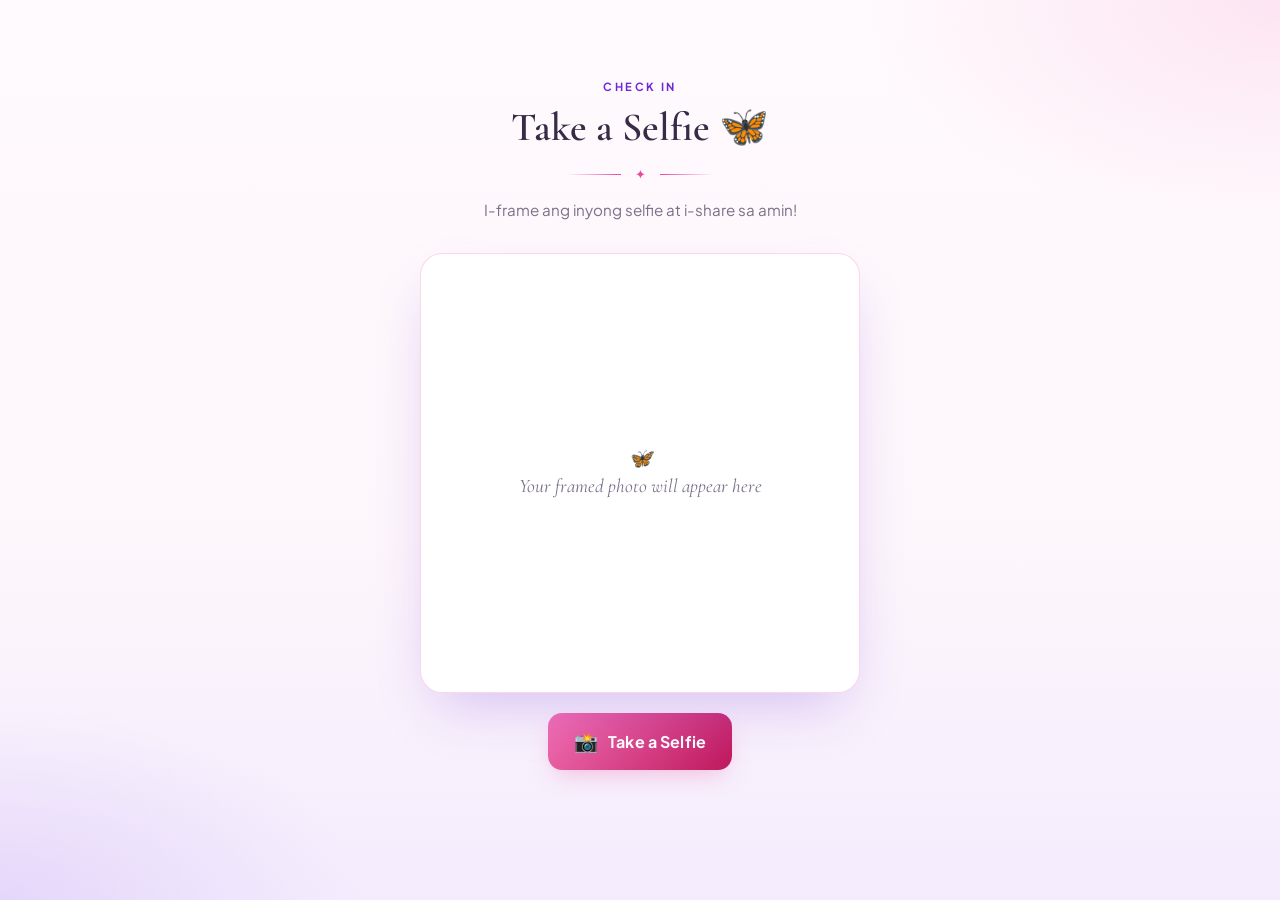
<file: selfie.html>
<!DOCTYPE html>
<html lang="en">
<head>
<meta charset="UTF-8">
<meta name="viewport" content="width=device-width, initial-scale=1.0">
<title>Take a Selfie — Olivia Flynn's Christening & 1st Birthday</title>
<meta name="theme-color" content="#fdf6fb">
<link rel="preconnect" href="https://fonts.googleapis.com">
<link rel="preconnect" href="https://fonts.gstatic.com" crossorigin>
<link href="https://fonts.googleapis.com/css2?family=Cormorant+Garamond:ital,wght@0,400;0,500;0,600;0,700;1,400;1,500&family=Plus+Jakarta+Sans:wght@400;500;600;700;800&display=swap" rel="stylesheet">
<link rel="stylesheet" href="style.css">
<link rel="stylesheet" href="selfie.css">
</head>
<body class="selfie-body">

  <main class="selfie-page">
    <div class="selfie-head">
      <span class="section-kicker">Check In</span>
      <h1 class="section-title">Take a Selfie 🦋</h1>
      <div class="title-ornament" aria-hidden="true"><span></span>✦<span></span></div>
      <p class="section-note">I-frame ang inyong selfie at i-share sa amin!</p>
    </div>

    <div class="selfie-stage">
      <div class="selfie-frame" id="selfieFrame">
        <canvas id="selfieCanvas" width="1080" height="1080"></canvas>
        <p class="selfie-placeholder" id="selfiePlaceholder">🦋<br>Your framed photo will appear here</p>
      </div>

      <input type="file" id="cameraInput" accept="image/*" capture="user" hidden>

      <div class="selfie-actions" id="captureActions">
        <button type="button" class="selfie-btn selfie-btn-primary" id="captureBtn">
          <span class="btn-icon" aria-hidden="true">📸</span>
          <span>Take a Selfie</span>
        </button>
      </div>

      <div class="selfie-actions" id="resultActions" hidden>
        <button type="button" class="selfie-btn selfie-btn-primary" id="shareBtn" hidden>
          <span class="btn-icon" aria-hidden="true">💌</span>
          <span>Share</span>
        </button>
        <button type="button" class="selfie-btn selfie-btn-primary" id="downloadBtn">
          <span class="btn-icon" aria-hidden="true">⬇️</span>
          <span>Download</span>
        </button>
        <button type="button" class="selfie-btn selfie-btn-secondary" id="retakeBtn">
          <span class="btn-icon" aria-hidden="true">🔄</span>
          <span>Retake</span>
        </button>
      </div>

      <p class="selfie-status" id="selfieStatus" aria-live="polite"></p>
    </div>
  </main>

  <script src="selfie.js"></script>
</body>
</html>
</file>
<file: style.css>
/* =========================================================================
   Olivia Flynn — Christening & 1st Birthday · location guide
   Theme: pink · violet · white butterflies. Mobile-first.
   ========================================================================= */

:root {
  --blush: #fdf6fb;
  --blush-2: #faeef7;
  --pink: #ec4899;
  --pink-deep: #be185d;
  --pink-soft: #fbd9ec;
  --pink-glow: rgba(236, 72, 153, 0.35);
  --violet: #8b5cf6;
  --violet-deep: #6d28d9;
  --violet-soft: #efe9fd;
  --violet-glow: rgba(139, 92, 246, 0.35);
  --ink: #372b47;
  --ink-soft: #7a7089;
  --white: #ffffff;
  --line: rgba(236, 72, 153, 0.22);

  --font-display: 'Cormorant Garamond', Georgia, 'Times New Roman', serif;
  --font-body: 'Plus Jakarta Sans', 'Segoe UI', Roboto, sans-serif;

  --radius: 22px;
  --radius-sm: 14px;
  --shadow-sm: 0 2px 10px rgba(55, 43, 71, 0.06);
  --shadow-md: 0 10px 30px -8px rgba(55, 43, 71, 0.16);
  --shadow-lg: 0 24px 60px -18px rgba(109, 40, 217, 0.28);
}

* { box-sizing: border-box; }

html { scroll-behavior: smooth; }

body {
  margin: 0;
  font-family: var(--font-body);
  color: var(--ink);
  background: var(--blush);
  line-height: 1.6;
  -webkit-font-smoothing: antialiased;
  overflow-x: hidden;
}

img { max-width: 100%; display: block; }

/* =========================================================================
   HERO
   ========================================================================= */
.hero {
  position: relative;
  overflow: hidden;
  text-align: center;
  padding: clamp(64px, 12vw, 110px) 20px 110px;
  background:
    radial-gradient(1100px 520px at 88% -12%, #e5d7fb 0%, transparent 62%),
    radial-gradient(900px 500px at 5% 6%, #fbd9ec 0%, transparent 58%),
    radial-gradient(700px 380px at 50% 100%, #f3e4fa 0%, transparent 70%),
    linear-gradient(178deg, #fffafd 0%, var(--blush) 68%, var(--blush-2) 100%);
}

/* soft floating color blobs */
.hero-blob {
  position: absolute;
  border-radius: 50%;
  filter: blur(70px);
  opacity: 0.65;
  pointer-events: none;
  animation: blob-drift 14s ease-in-out infinite alternate;
}

.hero-blob-pink {
  width: 360px; height: 360px;
  background: radial-gradient(circle, #f9c1de 0%, transparent 70%);
  top: -90px; left: -110px;
}

.hero-blob-violet {
  width: 400px; height: 400px;
  background: radial-gradient(circle, #d8c5f8 0%, transparent 70%);
  bottom: -70px; right: -130px;
  animation-delay: -7s;
}

@keyframes blob-drift {
  from { transform: translate3d(0, 0, 0) scale(1); }
  to   { transform: translate3d(28px, 18px, 0) scale(1.12); }
}

/* white butterflies */
.hero-butterflies { position: absolute; inset: 0; pointer-events: none; }

.butterfly-wrap {
  position: absolute;
  display: block;
  animation: butterfly-float 6.5s ease-in-out infinite;
}

.butterfly {
  display: block;
  width: 100%;
  height: 100%;
  fill: var(--white);
  filter: drop-shadow(0 6px 16px rgba(139, 92, 246, 0.45));
  animation: butterfly-flap 1.9s ease-in-out infinite;
}

.butterfly .antenna { stroke: var(--white); }

.butterfly-wrap.b1 { top: 11%; left: 7%;  width: 46px; height: 46px; rotate: -16deg; }
.butterfly-wrap.b2 { top: 19%; right: 9%; width: 34px; height: 34px; rotate: 14deg;  animation-delay: -2.1s; }
.butterfly-wrap.b3 { top: 58%; left: 4%;  width: 27px; height: 27px; rotate: 9deg;   animation-delay: -3.4s; }
.butterfly-wrap.b4 { bottom: 22%; right: 6%; width: 40px; height: 40px; rotate: -11deg; animation-delay: -1.2s; }
.butterfly-wrap.b5 { top: 4%; right: 35%; width: 23px; height: 23px; rotate: 22deg;  animation-delay: -4.6s; }

.butterfly-wrap.b2 .butterfly { animation-delay: -0.6s; }
.butterfly-wrap.b3 .butterfly { animation-delay: -1.1s; }
.butterfly-wrap.b4 .butterfly { animation-delay: -0.3s; }
.butterfly-wrap.b5 .butterfly { animation-delay: -1.5s; }

@keyframes butterfly-float {
  0%, 100% { transform: translate3d(0, 0, 0); }
  50%      { transform: translate3d(10px, -18px, 0); }
}

@keyframes butterfly-flap {
  0%, 100% { transform: scaleX(1); }
  50%      { transform: scaleX(0.7); }
}

/* sparkles */
.hero-sparkles { position: absolute; inset: 0; pointer-events: none; }

.sparkle {
  position: absolute;
  color: var(--pink);
  opacity: 0.7;
  animation: sparkle-twinkle 3.6s ease-in-out infinite;
  font-size: 14px;
}

.sparkle.s1 { top: 30%; left: 14%; font-size: 18px; }
.sparkle.s2 { top: 26%; right: 20%; animation-delay: 0.9s; color: var(--violet); }
.sparkle.s3 { top: 72%; left: 10%; animation-delay: 1.6s; font-size: 12px; color: var(--violet); }
.sparkle.s4 { top: 64%; right: 12%; animation-delay: 2.2s; font-size: 16px; }
.sparkle.s5 { top: 8%; left: 30%; animation-delay: 2.9s; color: var(--violet); font-size: 11px; }

@keyframes sparkle-twinkle {
  0%, 100% { opacity: 0.15; transform: scale(0.8) rotate(0deg); }
  50%       { opacity: 0.85; transform: scale(1.15) rotate(20deg); }
}

.hero-inner {
  position: relative;
  max-width: 520px;
  margin: 0 auto;
  animation: rise-in 0.9s cubic-bezier(0.22, 1, 0.36, 1) both;
}

@keyframes rise-in {
  from { opacity: 0; transform: translateY(26px); }
  to   { opacity: 1; transform: translateY(0); }
}

.hero-eyebrow {
  margin: 0 0 14px;
  letter-spacing: 0.22em;
  text-transform: uppercase;
  font-size: 0.72rem;
  font-weight: 600;
  color: var(--ink-soft);
}

.hero-name {
  margin: 0;
  font-family: var(--font-display);
  font-weight: 600;
  font-size: clamp(3rem, 13vw, 4.6rem);
  line-height: 1.02;
  letter-spacing: 0.01em;
  background: linear-gradient(120deg, var(--pink-deep) 0%, var(--pink) 38%, #a78bfa 72%, var(--violet-deep) 100%);
  -webkit-background-clip: text;
  background-clip: text;
  -webkit-text-fill-color: transparent;
  color: var(--pink-deep); /* fallback */
}

.hero-name-last {
  display: block;
  font-style: italic;
  font-weight: 500;
  font-size: 0.72em;
}

/* ornamental divider — thin lines with a star */
.hero-ornament,
.title-ornament,
.footer-ornament {
  display: flex;
  align-items: center;
  justify-content: center;
  gap: 14px;
  color: var(--pink);
  font-size: 0.8rem;
  margin: 22px auto;
}

.hero-ornament span,
.title-ornament span,
.footer-ornament span {
  display: block;
  width: 54px;
  height: 1px;
  background: linear-gradient(90deg, transparent, var(--pink));
}

.hero-ornament span:last-child,
.title-ornament span:last-child,
.footer-ornament span:last-child {
  background: linear-gradient(90deg, var(--pink), transparent);
}

/* celebrant photo — arch frame with gradient border */
.hero-photo {
  position: relative;
  width: min(250px, 64vw);
  margin: 26px auto 28px;
}

.hero-photo-frame {
  padding: 6px;
  background: linear-gradient(150deg, #f472b6 0%, #d8a9f0 45%, var(--violet) 100%);
  border-radius: 140px 140px 26px 26px;
  box-shadow:
    0 20px 48px -14px rgba(139, 92, 246, 0.5),
    0 8px 22px -8px var(--pink-glow);
}

.hero-photo-frame img {
  display: block;
  width: 100%;
  aspect-ratio: 4 / 5;
  object-fit: cover;
  object-position: center 18%;
  border-radius: 134px 134px 20px 20px;
  border: 4px solid var(--white);
}

.photo-butterfly {
  position: absolute;
  top: -16px;
  right: -12px;
  width: 42px;
  height: 42px;
  rotate: 18deg;
  animation: butterfly-float 6.5s ease-in-out infinite;
}

.photo-butterfly .butterfly {
  filter: drop-shadow(0 5px 12px rgba(190, 24, 93, 0.45));
}

.hero-badge {
  display: inline-block;
  margin: 0 0 22px;
  padding: 9px 22px;
  border-radius: 999px;
  background: linear-gradient(120deg, #fce4f1, var(--pink-soft) 55%, #eadcfc);
  border: 1px solid var(--line);
  color: var(--pink-deep);
  font-weight: 700;
  font-size: 0.88rem;
  letter-spacing: 0.02em;
  box-shadow: 0 4px 18px -6px var(--pink-glow);
}

.hero-date {
  display: flex;
  align-items: center;
  justify-content: center;
  gap: 10px;
  width: fit-content;
  margin: 0 auto 22px;
  padding: 12px 26px;
  font-family: var(--font-display);
  font-size: 1.35rem;
  font-weight: 600;
  letter-spacing: 0.03em;
  color: var(--ink);
  background: rgba(255, 255, 255, 0.78);
  backdrop-filter: blur(8px);
  -webkit-backdrop-filter: blur(8px);
  border: 1px solid rgba(255, 255, 255, 0.95);
  border-radius: 999px;
  box-shadow: var(--shadow-md);
}

.hero-date-icon { font-size: 1.1rem; }

.hero-events {
  display: flex;
  flex-direction: column;
  gap: 12px;
  margin-bottom: 26px;
}

.hero-event {
  display: flex;
  align-items: center;
  gap: 15px;
  text-align: left;
  background: rgba(255, 255, 255, 0.75);
  backdrop-filter: blur(10px);
  -webkit-backdrop-filter: blur(10px);
  border: 1px solid rgba(255, 255, 255, 0.95);
  border-radius: var(--radius-sm);
  padding: 15px 18px;
  box-shadow: var(--shadow-sm);
  transition: transform 0.25s ease, box-shadow 0.25s ease;
}

.hero-event:hover {
  transform: translateY(-2px);
  box-shadow: var(--shadow-md);
}

.event-icon {
  display: grid;
  place-items: center;
  width: 46px;
  height: 46px;
  flex-shrink: 0;
  font-size: 1.35rem;
  border-radius: 50%;
  background: linear-gradient(140deg, var(--violet-soft), #ffffff);
  border: 1px solid rgba(139, 92, 246, 0.35);
}

.hero-event:first-child .event-icon {
  background: linear-gradient(140deg, var(--pink-soft), #ffffff);
  border-color: rgba(236, 72, 153, 0.35);
}

.event-text { display: flex; flex-direction: column; gap: 1px; }

.event-time {
  font-weight: 800;
  font-size: 0.98rem;
  color: var(--ink);
  letter-spacing: 0.01em;
}

.event-venue { font-size: 0.85rem; color: var(--ink-soft); }

.hero-verse {
  font-family: var(--font-display);
  font-style: italic;
  font-size: 1.18rem;
  color: var(--ink-soft);
  max-width: 400px;
  margin: 0 auto;
  line-height: 1.5;
}

.hero-verse-author {
  display: block;
  font-family: var(--font-body);
  font-style: normal;
  font-size: 0.75rem;
  letter-spacing: 0.14em;
  text-transform: uppercase;
  margin-top: 8px;
  color: var(--violet-deep);
}

.hero-wall-btn {
  display: inline-flex;
  align-items: center;
  gap: 10px;
  margin-top: 26px;
  padding: 15px 28px;
  border-radius: 999px;
  font-family: var(--font-body);
  font-weight: 700;
  font-size: 0.98rem;
  color: var(--white);
  text-decoration: none;
  background: linear-gradient(135deg, var(--pink) 0%, var(--violet-deep) 100%);
  box-shadow: 0 12px 28px -8px var(--violet-glow);
  transition: transform 0.12s ease, box-shadow 0.25s ease, filter 0.2s ease;
}

.hero-wall-btn:hover { filter: brightness(1.06); }
.hero-wall-btn:active { transform: scale(0.97); }

/* wave divider at hero's bottom edge */
.hero-wave {
  position: absolute;
  left: 0; right: 0; bottom: -1px;
  color: var(--blush);
  line-height: 0;
}

.hero-wave svg { width: 100%; height: 46px; display: block; }

/* =========================================================================
   SECTION SCAFFOLDING
   ========================================================================= */
.section {
  padding: clamp(56px, 9vw, 84px) 20px;
  max-width: 680px;
  margin: 0 auto;
}

.section-head { text-align: center; margin-bottom: 34px; }

.section-kicker {
  display: inline-block;
  font-size: 0.7rem;
  font-weight: 700;
  letter-spacing: 0.22em;
  text-transform: uppercase;
  color: var(--violet-deep);
  margin-bottom: 8px;
}

.section-title {
  font-family: var(--font-display);
  font-weight: 600;
  font-size: clamp(1.9rem, 6vw, 2.5rem);
  margin: 0;
  color: var(--ink);
  line-height: 1.15;
}

.title-ornament { margin: 14px auto 0; }

.section-note {
  color: var(--ink-soft);
  font-size: 0.95rem;
  margin: 14px 0 0;
}

.section-aside {
  display: inline-block;
  margin: 10px 0 2px;
  padding: 6px 16px;
  border-radius: 999px;
  background: linear-gradient(120deg, #fce4f1, var(--pink-soft) 55%, #eadcfc);
  border: 1px solid var(--line);
  color: var(--pink-deep);
  font-weight: 700;
  font-size: 0.82rem;
  letter-spacing: 0.01em;
}

/* alt (tinted) section spans full width, content stays centered */
.section-alt {
  max-width: 100%;
  background:
    radial-gradient(700px 320px at 100% 0%, rgba(251, 217, 236, 0.65) 0%, transparent 60%),
    radial-gradient(600px 300px at 0% 100%, rgba(216, 197, 248, 0.55) 0%, transparent 60%),
    linear-gradient(180deg, #f4ecfd 0%, #fbe9f5 100%);
}

.section-alt-inner { max-width: 640px; margin: 0 auto; }

/* scroll-reveal */
.reveal {
  opacity: 0;
  transform: translateY(28px);
  transition: opacity 0.7s cubic-bezier(0.22, 1, 0.36, 1),
              transform 0.7s cubic-bezier(0.22, 1, 0.36, 1);
}

.reveal.is-visible { opacity: 1; transform: translateY(0); }

/* =========================================================================
   DIRECTIONS
   ========================================================================= */
.venue-block { margin-bottom: 52px; }
.venue-block:last-child { margin-bottom: 0; }

.venue-heading {
  display: flex;
  align-items: center;
  gap: 14px;
  padding: 14px 18px;
  background: var(--white);
  border: 1px solid var(--line);
  border-radius: var(--radius-sm);
  box-shadow: var(--shadow-sm);
}

.venue-heading-icon {
  display: grid;
  place-items: center;
  width: 44px;
  height: 44px;
  flex-shrink: 0;
  font-size: 1.3rem;
  border-radius: 12px;
  background: linear-gradient(140deg, var(--pink-soft), #fdf0f8);
}

.venue-heading-text { flex: 1; min-width: 0; }

.venue-heading-text h3 {
  margin: 0;
  font-family: var(--font-display);
  font-size: 1.35rem;
  font-weight: 700;
  line-height: 1.2;
  color: var(--ink);
}

.venue-heading-text p {
  margin: 1px 0 0;
  font-size: 0.78rem;
  letter-spacing: 0.06em;
  text-transform: uppercase;
  color: var(--ink-soft);
}

.venue-heading-time {
  flex-shrink: 0;
  font-size: 0.82rem;
  font-weight: 800;
  color: var(--pink-deep);
  background: var(--pink-soft);
  border-radius: 999px;
  padding: 6px 14px;
  letter-spacing: 0.02em;
}

.directions-grid {
  display: flex;
  flex-direction: column;
  gap: 18px;
  margin-top: 18px;
}

@media (min-width: 560px) {
  .directions-grid { flex-direction: row; }
}

.direction-card {
  flex: 1;
  background: var(--white);
  border: 1px solid rgba(55, 43, 71, 0.06);
  border-radius: var(--radius);
  box-shadow: var(--shadow-md);
  padding: 20px;
  text-align: center;
  transition: transform 0.25s ease, box-shadow 0.25s ease;
}

.direction-card:hover {
  transform: translateY(-3px);
  box-shadow: var(--shadow-lg);
}

.direction-btn {
  display: flex;
  align-items: center;
  justify-content: center;
  gap: 10px;
  width: 100%;
  padding: 17px 16px;
  border-radius: 14px;
  font-size: 1.05rem;
  font-weight: 700;
  letter-spacing: 0.01em;
  text-decoration: none;
  color: var(--white);
  min-height: 58px;
  transition: transform 0.12s ease, box-shadow 0.25s ease, filter 0.2s ease;
}

.direction-btn:hover { filter: brightness(1.06); }
.direction-btn:active { transform: scale(0.97); }

.waze-btn {
  background: linear-gradient(135deg, #9d74f7 0%, var(--violet-deep) 100%);
  box-shadow: 0 10px 24px -8px var(--violet-glow);
}

.gmaps-btn {
  background: linear-gradient(135deg, #f472b6 0%, var(--pink-deep) 100%);
  box-shadow: 0 10px 24px -8px var(--pink-glow);
}

.btn-icon { font-size: 1.3rem; }

.qr-wrap { margin-top: 18px; }

.qr-code {
  display: flex;
  justify-content: center;
  align-items: center;
  margin: 0 auto;
  padding: 12px;
  background: var(--white);
  border: 1px solid var(--line);
  border-radius: 16px;
  width: fit-content;
  box-shadow: inset 0 0 0 4px var(--blush);
}

.qr-code img,
.qr-code table {
  width: 138px !important;
  height: 138px !important;
  border-radius: 6px;
}

.qr-caption {
  margin: 12px 0 0;
  font-size: 0.8rem;
  letter-spacing: 0.04em;
  color: var(--ink-soft);
}

/* =========================================================================
   LANDMARKS — timeline
   ========================================================================= */
.landmark-list {
  display: flex;
  flex-direction: column;
  position: relative;
}

.landmark-step {
  display: flex;
  gap: 16px;
  position: relative;
  padding-bottom: 30px;
}

.landmark-step:last-child { padding-bottom: 0; }

.landmark-marker {
  display: flex;
  flex-direction: column;
  align-items: center;
  flex-shrink: 0;
}

.landmark-number {
  display: flex;
  align-items: center;
  justify-content: center;
  width: 40px;
  height: 40px;
  border-radius: 50%;
  background: linear-gradient(140deg, #f472b6 0%, var(--violet) 100%);
  color: var(--white);
  font-weight: 800;
  font-size: 1rem;
  flex-shrink: 0;
  box-shadow: 0 6px 16px -4px var(--pink-glow), inset 0 1px 0 rgba(255, 255, 255, 0.4);
  border: 2px solid rgba(255, 255, 255, 0.9);
}

.landmark-line {
  flex: 1;
  width: 2px;
  margin-top: 6px;
  background: linear-gradient(180deg, var(--violet) 0%, rgba(139, 92, 246, 0.15) 100%);
  border-radius: 2px;
}

.landmark-card {
  flex: 1;
  min-width: 0;
  background: var(--white);
  border: 1px solid rgba(55, 43, 71, 0.06);
  border-radius: var(--radius);
  box-shadow: var(--shadow-md);
  overflow: hidden;
  transition: transform 0.25s ease, box-shadow 0.25s ease;
}

.landmark-card:hover {
  transform: translateY(-3px);
  box-shadow: var(--shadow-lg);
}

.landmark-image-wrap {
  width: 100%;
  aspect-ratio: 16 / 10;
  background: linear-gradient(140deg, var(--violet-soft), var(--pink-soft));
  display: flex;
  align-items: center;
  justify-content: center;
  overflow: hidden;
  color: var(--ink-soft);
  font-size: 0.85rem;
  text-align: center;
  padding: 0;
}

.landmark-image-wrap img {
  width: 100%;
  height: 100%;
  object-fit: cover;
  transition: transform 0.5s ease;
}

.landmark-card:hover .landmark-image-wrap img { transform: scale(1.04); }

.landmark-caption {
  padding: 15px 18px 17px;
  font-size: 1rem;
  font-weight: 600;
  margin: 0;
  color: var(--ink);
}

/* =========================================================================
   LIVE MAP
   ========================================================================= */
.map-card {
  background: var(--white);
  border: 1px solid rgba(55, 43, 71, 0.06);
  border-radius: var(--radius);
  box-shadow: var(--shadow-md);
  padding: 16px;
  margin-bottom: 26px;
}

.map-card:last-child { margin-bottom: 0; }

.map-label {
  text-align: center;
  font-family: var(--font-display);
  font-size: 1.25rem;
  font-weight: 700;
  margin: 2px 0 12px;
  color: var(--ink);
}

.map-embed-wrap {
  width: 100%;
  height: 320px;
  border-radius: var(--radius-sm);
  overflow: hidden;
}

/* =========================================================================
   FOOTER
   ========================================================================= */
.footer {
  background:
    radial-gradient(600px 280px at 50% -10%, rgba(236, 72, 153, 0.22) 0%, transparent 60%),
    linear-gradient(180deg, #342647 0%, #251a36 100%);
  color: var(--blush);
  text-align: center;
  padding: 52px 20px 46px;
}

.footer-inner { max-width: 640px; margin: 0 auto; }

.footer-ornament { margin: 0 auto 30px; }

.footer-venues {
  display: flex;
  flex-direction: column;
  gap: 14px;
  margin-bottom: 30px;
}

@media (min-width: 560px) {
  .footer-venues { flex-direction: row; }
  .footer-venue-card { flex: 1; }
}

.footer-venue-card {
  background: rgba(255, 255, 255, 0.05);
  border: 1px solid rgba(255, 255, 255, 0.1);
  border-radius: var(--radius-sm);
  padding: 18px 16px;
}

.footer-venue {
  font-family: var(--font-display);
  font-size: 1.2rem;
  font-weight: 700;
  margin: 0 0 6px;
  color: #f5c9e4;
}

.footer-address,
.footer-coords {
  margin: 3px 0;
  font-size: 0.86rem;
  color: rgba(253, 246, 251, 0.72);
}

.footer-coords {
  font-size: 0.74rem;
  letter-spacing: 0.06em;
  color: rgba(253, 246, 251, 0.45);
}

.footer-note { margin: 0 0 10px; font-size: 1rem; }

.footer-name {
  margin: 0;
  font-family: var(--font-display);
  font-style: italic;
  font-size: 0.95rem;
  letter-spacing: 0.12em;
  color: rgba(253, 246, 251, 0.5);
}

/* =========================================================================
   MOTION PREFERENCES
   ========================================================================= */
@media (prefers-reduced-motion: reduce) {
  html { scroll-behavior: auto; }

  .hero-inner,
  .hero-blob,
  .butterfly-wrap,
  .butterfly,
  .photo-butterfly,
  .sparkle { animation: none; }

  .reveal {
    opacity: 1;
    transform: none;
    transition: none;
  }

  .hero-event,
  .direction-card,
  .landmark-card,
  .landmark-image-wrap img,
  .direction-btn,
  .hero-wall-btn { transition: none; }
}
</file>
<file: selfie.css>
/* =========================================================================
   Selfie / Check-In page — reuses palette & fonts from style.css
   ========================================================================= */

.selfie-body {
  min-height: 100vh;
  background:
    radial-gradient(700px 380px at 100% 0%, rgba(251, 217, 236, 0.65) 0%, transparent 60%),
    radial-gradient(600px 320px at 0% 100%, rgba(216, 197, 248, 0.55) 0%, transparent 60%),
    linear-gradient(180deg, #fffafd 0%, var(--blush) 60%, #f4ecfd 100%);
}

.selfie-page {
  max-width: 560px;
  margin: 0 auto;
  padding: clamp(40px, 8vw, 72px) 20px 60px;
}

.selfie-head {
  text-align: center;
  margin-bottom: 30px;
}

.selfie-stage {
  display: flex;
  flex-direction: column;
  align-items: center;
  gap: 20px;
}

/* the square preview / capture area */
.selfie-frame {
  position: relative;
  width: 100%;
  max-width: 440px;
  aspect-ratio: 1 / 1;
  border-radius: var(--radius);
  overflow: hidden;
  background: var(--white);
  border: 1px solid var(--line);
  box-shadow: var(--shadow-lg);
}

.selfie-frame canvas {
  display: block;
  width: 100%;
  height: 100%;
}

.selfie-frame canvas[hidden] { display: none; }

.selfie-placeholder {
  position: absolute;
  inset: 0;
  display: flex;
  flex-direction: column;
  align-items: center;
  justify-content: center;
  gap: 10px;
  margin: 0;
  padding: 20px;
  text-align: center;
  font-family: var(--font-display);
  font-size: 1.2rem;
  font-style: italic;
  color: var(--ink-soft);
  line-height: 1.4;
}

.selfie-frame.has-photo .selfie-placeholder { display: none; }

.selfie-actions {
  display: flex;
  flex-wrap: wrap;
  justify-content: center;
  gap: 12px;
  width: 100%;
}

.selfie-actions[hidden] { display: none; }

.selfie-btn {
  display: flex;
  align-items: center;
  justify-content: center;
  gap: 10px;
  padding: 16px 26px;
  border: none;
  border-radius: 14px;
  font-family: var(--font-body);
  font-size: 1rem;
  font-weight: 700;
  letter-spacing: 0.01em;
  cursor: pointer;
  min-height: 56px;
  transition: transform 0.12s ease, box-shadow 0.25s ease, filter 0.2s ease;
}

.selfie-btn:hover { filter: brightness(1.05); }
.selfie-btn:active { transform: scale(0.97); }

.selfie-btn-primary {
  color: var(--white);
  background: linear-gradient(135deg, #f472b6 0%, var(--pink-deep) 100%);
  box-shadow: 0 10px 24px -8px var(--pink-glow);
}

.selfie-btn-secondary {
  color: var(--violet-deep);
  background: var(--white);
  border: 1px solid var(--line);
  box-shadow: var(--shadow-sm);
}

.selfie-btn .btn-icon { font-size: 1.2rem; }

.selfie-status {
  min-height: 1.2em;
  margin: 0;
  font-size: 0.88rem;
  color: var(--ink-soft);
  text-align: center;
}

.selfie-status.is-error { color: var(--pink-deep); font-weight: 600; }
</file>
